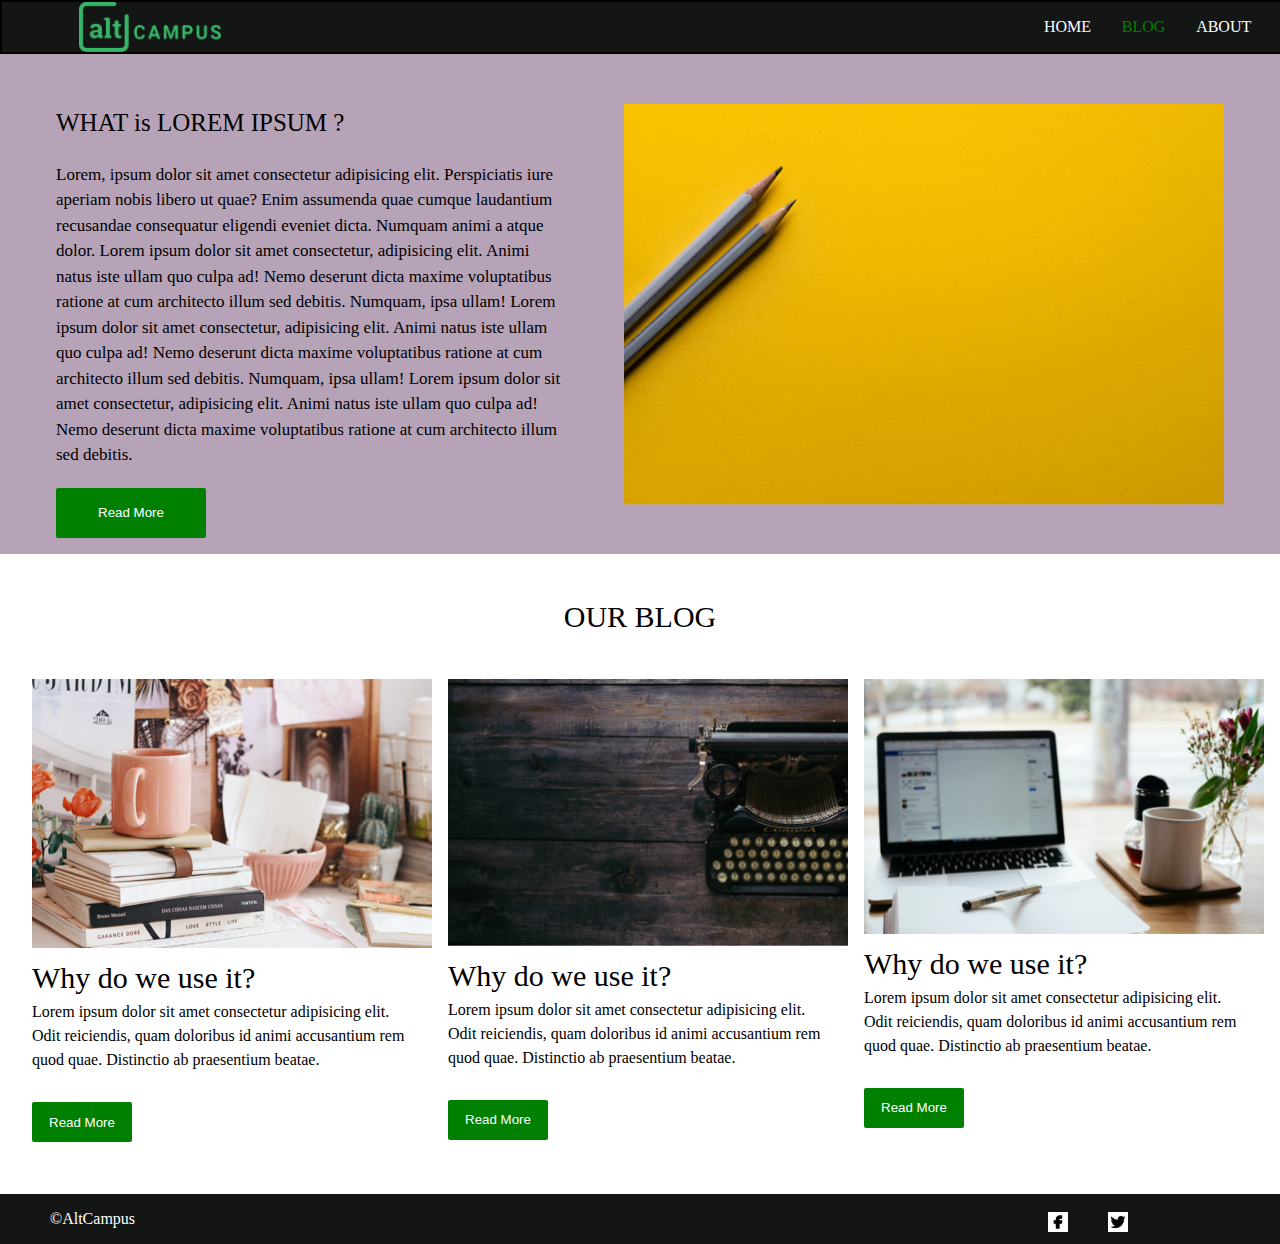
<file: block-BHaacm/index.html>
<!DOCTYPE html>
<html lang="en">
  <head>
    <meta charset="UTF-8" />
    <meta http-equiv="X-UA-Compatible" content="IE=edge" />
    <meta name="viewport" content="width=device-width, initial-scale=1.0" />
    <link rel="stylesheet" href="style.css" />
    <meta name="viewport" content="width=device-width,initial-scale=1.0" />
    <title>Responsive Website</title>
  </head>
  <body>
    <header class="header">
      <div class="head-container">
        <div class="logo">
          <img src="assets/logo.png" alt="logo">
        </div>
        <div class="nav-container">
            <ul>
              <li>HOME</li>
              <li style="color: green;">BLOG</li>
              <li>ABOUT</li>
            </ul>
        </div>
      </div>
    </header>
    <section class="section-1">
        <div class="left-side">
             <h1 style="font-size: 25px;font-weight: 500;" class="small-1"> WHAT is LOREM IPSUM ?</h1>
             <p style="font-size: 17px;margin-top: 20px;"> Lorem, ipsum dolor sit amet consectetur adipisicing elit. Perspiciatis iure aperiam nobis libero ut quae? Enim assumenda quae cumque laudantium recusandae consequatur eligendi eveniet dicta. Numquam animi a atque dolor.
              Lorem ipsum dolor sit amet consectetur, adipisicing elit. Animi natus iste ullam quo culpa ad! Nemo deserunt dicta maxime voluptatibus ratione at cum architecto illum sed debitis. Numquam, ipsa ullam!
              Lorem ipsum dolor sit amet consectetur, adipisicing elit. Animi natus iste ullam quo culpa ad! Nemo deserunt dicta maxime voluptatibus ratione at cum architecto illum sed debitis. Numquam, ipsa ullam!
              Lorem ipsum dolor sit amet consectetur, adipisicing elit. Animi natus iste ullam quo culpa ad! Nemo deserunt dicta maxime voluptatibus ratione at cum architecto illum sed debitis.</p>
            <button class="read-more"> Read More </button>  

        </div>
        <div class="right-side">
           <img style="width: 600px;" src="assets/01.png">
        </div>

    </section>
    <section class="section-2">
        <h1 style="text-align: center;font-size: 30px;margin-top: 40px;"> OUR BLOG </h1>
        <div class="blog-container">
                <div class="blog-1"> 
                  <img  class=" web-image mobile-image " src="assets/02.png"> 
                  <h2 class=" web-question mobile-question ">Why do we use it? </h2>
                  <p> Lorem ipsum dolor sit amet consectetur adipisicing elit. Odit reiciendis, quam doloribus id animi accusantium rem quod quae. Distinctio ab praesentium beatae.</p>
                  <button class="read-more-1"> Read More </button> 
                </div>
                <div class="blog-1"> 
                  <img class=" web-image mobile-image "  src="assets/03.png"> 
                  <h2 class=" web-question mobile-question ">Why do we use it? </h2>
                  <p> Lorem ipsum dolor sit amet consectetur adipisicing elit. Odit reiciendis, quam doloribus id animi accusantium rem quod quae. Distinctio ab praesentium beatae.</p>
                  <button class="read-more-1"> Read More </button> 
                 </div>
                <div class="blog-1"> 
                  <img class=" web-image mobile-image "  src="assets/04.png"> 
                  <h2 class=" web-question mobile-question ">Why do we use it? </h2>
                  <p> Lorem ipsum dolor sit amet consectetur adipisicing elit. Odit reiciendis, quam doloribus id animi accusantium rem quod quae. Distinctio ab praesentium beatae.</p>
                  <button class="read-more-1 "> Read More </button>   
                </div>    
        </div>
    </section>
    <footer class=" web-footer mobile-footer ">
      <p  class=" web-copy mobile-copy "> &copy;AltCampus</p>
      <div class="icons">
        <img style="width: 20px;height: 20px;background-color: white;margin-top: 5px;" src="assets/icons8-facebook-64.png" alt="facebook">
        <img style="width: 20px;height: 20px;background-color: white;margin-top: 5px; margin-left: 40px;"src="assets/icons8-twitter-64.png" alt="twitter">
      </div>

    </footer>
  </body>
</html>
</file>
<file: block-BHaacm/style.css>
/* http://meyerweb.com/eric/tools/css/reset/ 
   v2.0 | 20110126
   License: none (public domain)
*/

html, body, div, span, applet, object, iframe,
h1, h2, h3, h4, h5, h6, p, blockquote, pre,
a, abbr, acronym, address, big, cite, code,
del, dfn, em, img, ins, kbd, q, s, samp,
small, strike, strong, sub, sup, tt, var,
b, u, i, center,
dl, dt, dd, ol, ul, li,
fieldset, form, label, legend,
table, caption, tbody, tfoot, thead, tr, th, td,
article, aside, canvas, details, embed, 
figure, figcaption, footer, header, hgroup, 
menu, nav, output, ruby, section, summary,
time, mark, audio, video {
	margin: 0;
	padding: 0;
	border: 0;
	font-size: 100%;
	font: inherit;
	vertical-align: baseline;
}
/* HTML5 display-role reset for older browsers */
article, aside, details, figcaption, figure, 
footer, header, hgroup, menu, nav, section {
	display: block;
}
body {
   font-family: 'Times New Roman', Times, serif;
	line-height: 1.5;
}
ol, ul {
	list-style: none;
}
blockquote, q {
	quotes: none;
}
blockquote:before, blockquote:after,
q:before, q:after {
	content: '';
	content: none;
}
table {
	border-collapse: collapse;
	border-spacing: 0;
}

.header{
    max-width: 1450px;
    width: 100%;
    height: 50px;
    margin: 0 auto;
    padding: 0 20px;
    border: 2px solid black;
    background-color: rgb(19, 22, 21);
}
.head-container{
    display: flex;
    justify-content: space-between;
}
.logo{
    flex: 0 1 20%;
    height: 50px;
    display: flex;
    justify-content: center;
}
.nav-container{
    display: flex;
    flex: 0 1 70%;
    height: 50px;
    justify-content: end;

}
ul{
    flex: 0 1 30%;
    color: white;
    font-weight: 400;
    margin-right: 20px;
    height: 50px;
    display: flex;
    justify-content: space-evenly;
    align-items: center;
}
.section-1{
    max-width: 1450px;
    width: 100%;
    height: 500px;
    justify-content: space-evenly;
    align-items: center;
    display: flex;
    background-color: rgb(183, 163, 183);
}
.left-side{ 
    flex: 0 1 40%;
    height:400px;
    /* border: 2px solid black; */
}
.right-side{
    flex: 0 1 40%;
    height:400px;
    /* border: 2px solid black; */
}
.read-more{
    background-color: green;
    width: 150px;
    height: 50px;
    margin-top: 20px ;
    border-radius: 2px;
    border: none;
    color: white;
}

.section-2{
    max-width: 1450px;
    width: 100%;    
    height: 550px;
    /* border: 2px solid black; */
    /* justify-content: space-evenly;
    align-items: center;
    display: flex; */
    /* background-color: rgb(183, 163, 183); */
}
.blog-container{
    width: 100%;   
    height: 500px;
    /* border: 2px solid black; */
    margin: 20px auto;
    justify-content: space-evenly;
    display: flex;
}
.blog-1{
    width: 30%;
    height: 500px; 
    justify-content: space-evenly; 
    /* border: 2px solid black; */
}
.read-more-1{

    background-color: green;
    width: 100px;
    height: 40px;
    margin-top: 30px ;
    border-radius: 2px;
    border: none;
    color: white;

}
.web-footer{
    display: flex;
    justify-content:space-between ;
    align-items: center;
    margin-top: 50px;
    max-width: 1450px;
    width: 100%;
    height: 50px;
    color: grey;
    background-color: rgb(19, 22, 21);

}
.icons{
    width: 30%;
    display: flex;
    color: white;
    justify-content: center;
    /* background-color: rgb(19, 22, 21); */
    
}

.web-image{
    width: 400px;
    position: relative;
    top: 20px;
}
.web-question{
    margin-top: 20px;
    font-size: 30px;
}
.web-copy{
    position: relative;
    left: 50px; 
    color: white;
}
/* Adaptive website */

@media screen and (max-width:768px) {
    .header{
        max-width: 768px;
        width: 100%;
        height: 200px;
        margin: 0 auto;
        display: flex;
        padding: 0 20px;
        justify-content: center;
        align-items: center;
        border: 2px solid black;
        background-color: rgb(19, 22, 21);
    }
    .head-container{
        display: flex;
        max-width: 100%;
        flex-direction: column;
        /* justify-content: center;
        align-items: center; */
    }
    .logo{
        flex: 0 1 20%;
        height: 100px;
        display: flex;
        /* justify-content: center;
        align-items: center; */
    }
 


    .nav-container{
        display: flex;
        flex: 0 1 100%;
        margin-top: 20px;
        height: 50px;
        /* border: 2px solid white; */
        justify-content: end;
    
    }
    ul{
        flex: 0 1 80%;
        color: white;
        font-weight: 400;
        height: 50px;
        /* border: 2px solid lightblue; */
        display: flex;
        justify-content: space-evenly;
        align-items: center;
    }

    .section-1{
        max-width: 768px;
        width: 100%;
        height: 100%;
        justify-content: space-evenly;
        align-items: center;
        display: flex;  
        flex-direction: column-reverse;
        background-color: rgb(183, 163, 183);
    } 

    
    .right-side{
        display: flex;
        max-width: 768px;
        justify-content: center;
        width: 100%;
        margin-top: 10px;
        /* border: 2px solid green; */
    }
    .left-side{
        display: flex;
        flex-direction: column;
        margin-left: 50px;
        margin-right: 30px;
        justify-content: center;
    }
    .small-1{
      margin-top: 20px;
    }
    .read-more{
        margin: 20px 0px; 
    }
    .section-2{
        display: flex;
        flex-direction: column;
        justify-content: center;
        align-items: center;
        max-width: 768px;
        width: 100%;    
        height: 100%;
    }
    .blog-container{
        display: flex;
        flex-direction: column;
        width: 100%;   
        padding: 20px;
        height: 100%;
        /* border: 2px solid black; */
        margin: 20px auto;
        align-items: center;
        justify-content: center;
    }
    .blog-1{
        width: 90%;
        height: 100%; 
        display: flex;
        flex-direction: column;
        /* border: 2px solid black; */
    }
    .mobile-image{
        position: relative;
        width: 90%;
        left: 20px;
        /* border: 2px solid green; */
    }

    p{
        padding: 20px;
    }
    .mobile-question{
        font-size: 40px;
        margin-left: 20px;
    }
    .read-more-1{
        margin-left:20px ;
        margin-bottom: 20px;
    }
    .mobile-footer{
        /* height: 150px;
        max-width: 768px;
        width: 100%;
        display: flex;
        align-items: center;
        justify-content: center;
        flex-direction: column;
        border: 2px solid green; */
        display: flex;
        max-width: 768px;
        width: 100%;
        height: 150px;
        flex-direction: column;
    }
    .mobile-copy{
        position: relative;
        max-width: 100%;
        margin-right: 80px;
        font-size: 30px;
       /* border: 2px solid white; */
        color: white;
    }

}
</file>
